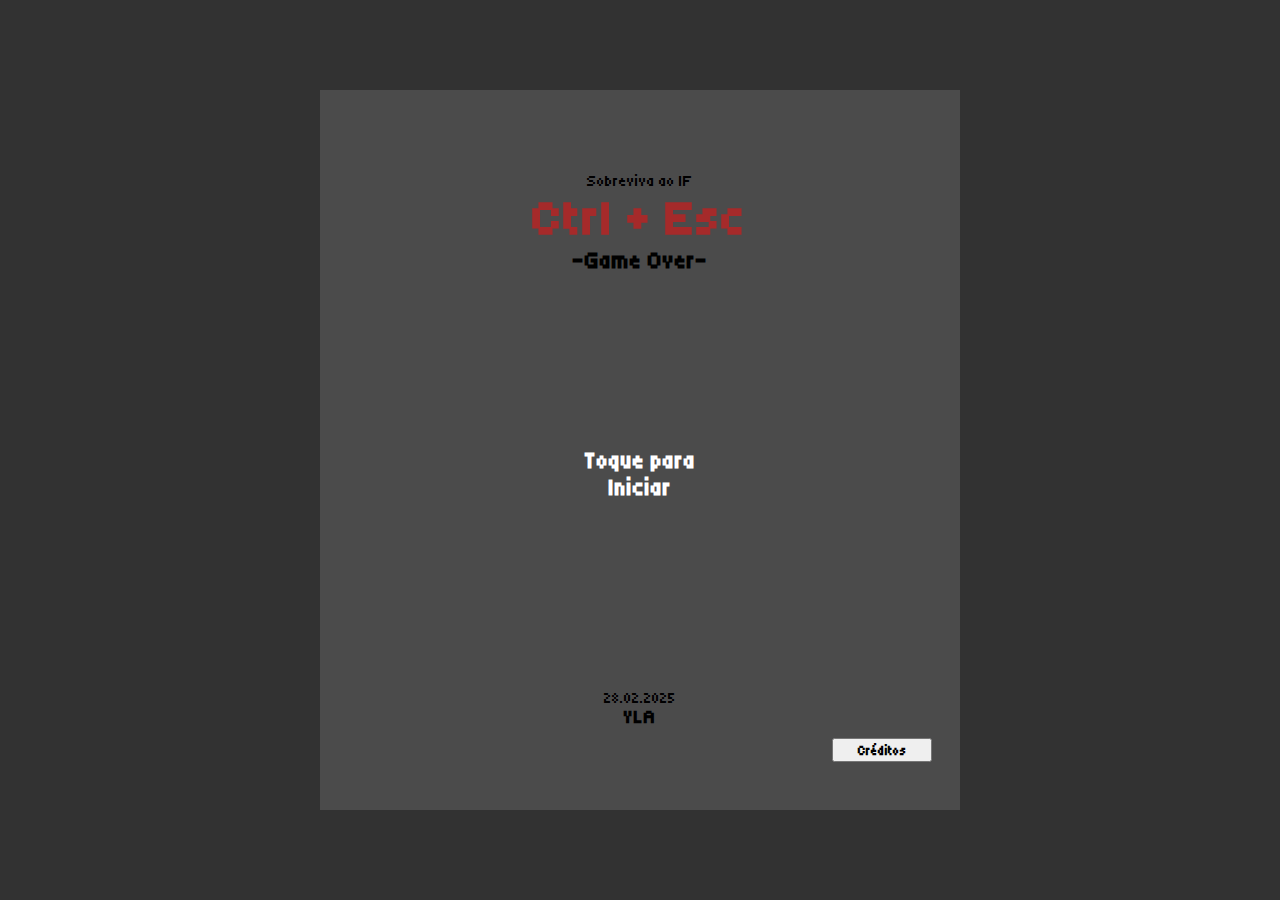
<file: index.html>
<!DOCTYPE html>
<html lang="pt-br">
  <head>
    <meta charset="UTF-8" />
    <meta name="viewport" content="width=device-width, initial-scale=1.0" />
    <title>Ctrl+Esc: Game Over</title>
    <meta
      name="author"
      content="Yago Jordas, Luana de Almeida e Apollo Borges"
    />
    <meta name="description" content="" />
    <meta name="keywords" content="" />
    <link rel="stylesheet" type="text/css" href="style.css" />
    <style>
      @import url("https://fonts.googleapis.com/css2?family=Tiny5&display=swap");
      * {
        font-family: "Tiny5", "Courier New", Courier;
      }
      body {
        background-color: rgb(50, 50, 50);
        width: 100%;
        height: 100vh;
        display: flex;
        align-items: center;
        justify-content: center;
      }
      main {
        width: 50%;
        height: 80%;
        text-align: center;
        background-color: rgb(75, 75, 75);
        display: grid;
        align-content: space-around;
        justify-content: center;
        position: relative;
      }
      h1 {
        color: brown;
        font-size: 50px;
      }
      .btn {
        display: block;
        margin-bottom: 15px;
        width: 150px;
        padding: 10px;
        justify-self: center;
        font-weight: bold;
      }
      .btn:hover {
        scale: 1.06;
      }
      #btnJogar {
        font-size: 150%;
        color: white;
        background: none;
        border: none;
      }
      .btnAdjacente {
        font-size: 125%;
      }
      aside {
        position: absolute;
        top: 90%;
        left: 80%;
      }
      #btnCreditos {
        padding: 2.5px;
        width: 100px;
      }
    </style>
  </head>

  <body>
    <main>
      <header>
        <p>Sobreviva ao IF</p>
        <h1>Ctrl + Esc</h1>
        <h2>-Game Over-</h2>
      </header>
      <div>
        <button
          id="btnJogar"
          class="btn"
          onclick="window.location = 'fase-01_luana/index.html';"
        >
          Toque para Iniciar
        </button>
      </div>
      <footer>
        <p>28.02.2025</p>
        <h3>YLA</h3>
      </footer>
      <aside>
        <button
          id="btnCreditos"
          class="btn"
          onclick="window.location = 'creditos.html';"
        >
          Créditos
        </button>
      </aside>
    </main>
  </body>
</html>
</file>
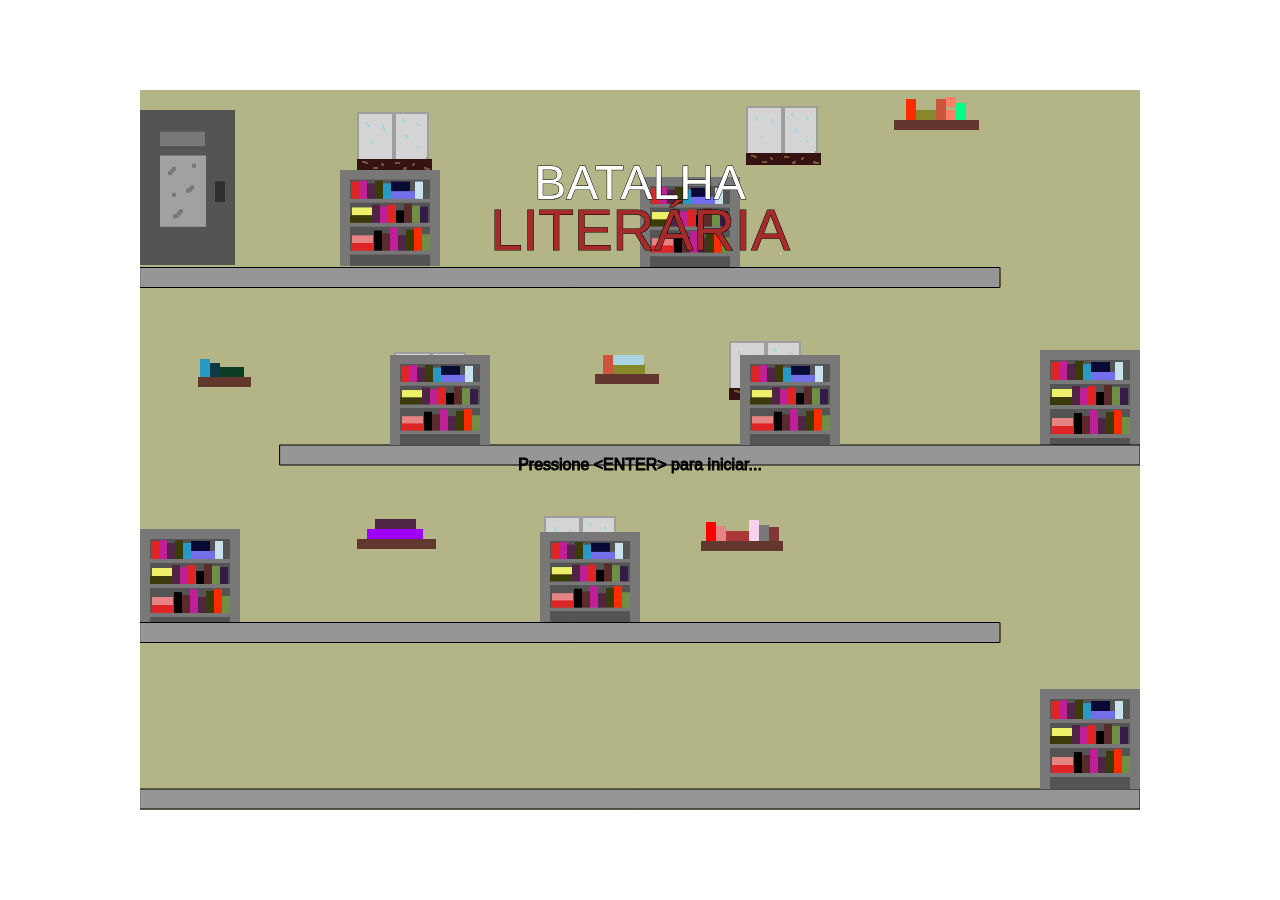
<file: fase-01_luana/index.html>
<!DOCTYPE html>
<html lang="pt-br">
  <head>
    <meta charset="utf-8" />
    <meta name="viewport" content="width=device-width, initial-scale=1.0" />

    <title>Level 01 | Batalha Literária</title>

    <link rel="stylesheet" type="text/css" href="../style.css" />
    <link rel="stylesheet" type="text/css" href="style.css" />

    <script src="../libraries/p5.min.js"></script>
    <script src="../libraries/p5.sound.min.js"></script>
  </head>

  <body>
    <script src="sketch.js"></script>
    <script src="src/Personagem.js"></script>
    <script src="src/Inimigo.js"></script>
    <script src="src/Projetil.js"></script>
    <script src="src/Plataforma.js"></script>
  </body>
</html>
</file>
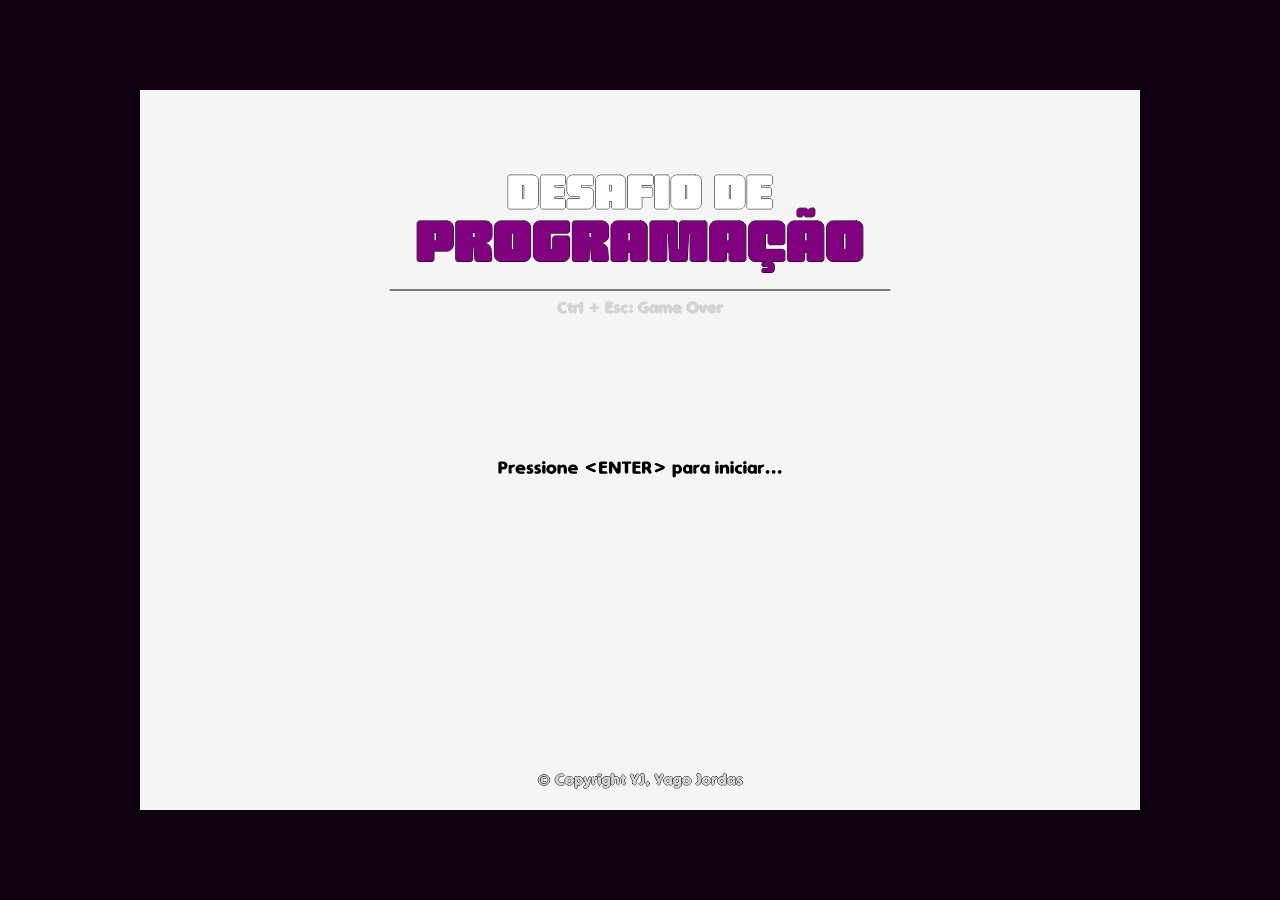
<file: fase-02_yago/index.html>
<!DOCTYPE html>
<html lang="pt-br">
  <head>
    <meta charset="utf-8" />
    <meta name="viewport" content="width=device-width, initial-scale=1.0" />

    <title>Level 02 | Desafio de Programação</title>

    <link rel="stylesheet" type="text/css" href="../style.css" />
    <link rel="stylesheet" type="text/css" href="style.css" />

    <script src="../libraries/p5.min.js"></script>
    <script src="../libraries/p5.sound.min.js"></script>
  </head>

  <body>
    <script src="sketch.js"></script>
    <!-- Jogador -->
    <script src="src/Jogador.js"></script>
    <!-- Inimigos -->
    <script src="src/Inimigos/Inimigo.js"></script>
    <script src="src/Inimigos/Atirador.js"></script>
    <script src="src/Inimigos/Perseguidor.js"></script>
    <script src="src/Inimigos/Boss.js"></script>
    <!-- Armas -->
    <script src="src/Armas/Arma.js"></script>
    <!-- Projetil -->
    <script src="src/Projetil.js"></script>
  </body>
</html>
</file>
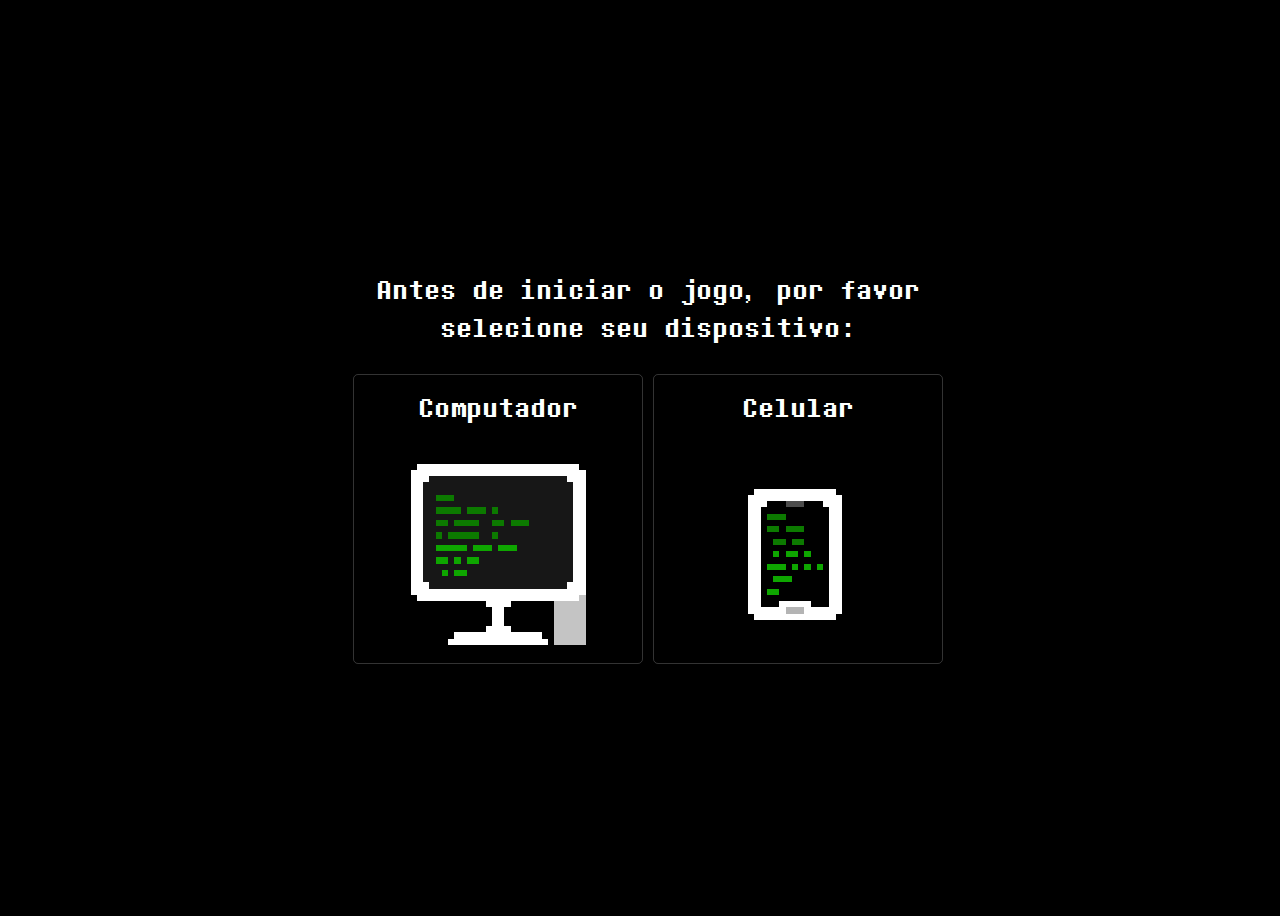
<file: fase-03_apollo/index.html>
<!DOCTYPE html>
<html lang="pt-BR">
<head>
    <meta charset="UTF-8">
    <meta name="viewport" content="width=device-width, initial-scale=1.0">
    <title>Abertura Revolta Quimica</title>
    <style>
        @font-face {
            font-family: "undertale";
            src: url('./Fonte/determination-mono-web-font/DeterminationMonoWebRegular-Z5oq.ttf');
        }
        * {
            font-family: undertale;
            color: white;
            box-sizing: border-box;
            user-select: none;
        }
        body {
            background-color: black;
            height: 100vh;
            width: 100vw;

            display: flex;
            align-items: center;
            justify-content: center;

            overflow: hidden;
            flex-direction: column;
            cursor: url('./Sprites/cursor.png') 0 0, auto;

            image-rendering: pixelated;
        }
        main {
            /*border: 2px solid rgba(255, 255, 255, 0.2);*/
            
            width: 600px;
            height: 300px;

            display: flex;
           
        }
        .texto {
            margin: 0px;
            font-size: 2rem;
            text-align: center;
            margin: 5px;
        }
        .secao {
            width: 300px;
            margin: 5px;
            border: 1px solid rgba(255, 255, 255, 0.2);
            border-radius: 5px;
            cursor: url('./Sprites/cursor2.png') 0 0, auto;
            display: flex;
            justify-content: center;
            align-items: center;
            flex-wrap: wrap;
            transition: 0.5s;
        }
        .secao:hover {
            border: 1px solid rgba(255, 255, 255, 0.8);
            transition: 0.5s;
        }
        #logotipo {
            opacity: 0.3;
        }

        .textos {
            margin: 20px;
        }
    </style>
</head>
<body>
    <div class="textos">
        <p class="texto"> Antes de iniciar o jogo, por favor </p>
        <p class="texto">selecione seu dispositivo: </p>
    </div>
    
    <main>
        
        <section class="Computador secao" onclick="irJogo1()">
            <p class="texto">Computador</p>
            <img src="./Sprites/pc.png" alt="computador" width="200px" height="200px">
        </section>
        <section class="Celular secao" onclick="irJogo2()">
            <p class="texto">Celular</p>
            <img src="./Sprites/celular.png" alt="computador" width="200px" height="200px">
        </section>
    </main>
    <!--<p class="texto" id="logotipo">@ImPollic </p>-->
</body>
<script>
    function irJogo1 () {
        localStorage.setItem('dispositivo', 'computador');
        window.location.assign('./jogo.html');
    }
    function irJogo2 () {
        localStorage.setItem('dispositivo', 'celular');
        window.location.assign('./jogo.html');
    }
</script>
</html>
</file>
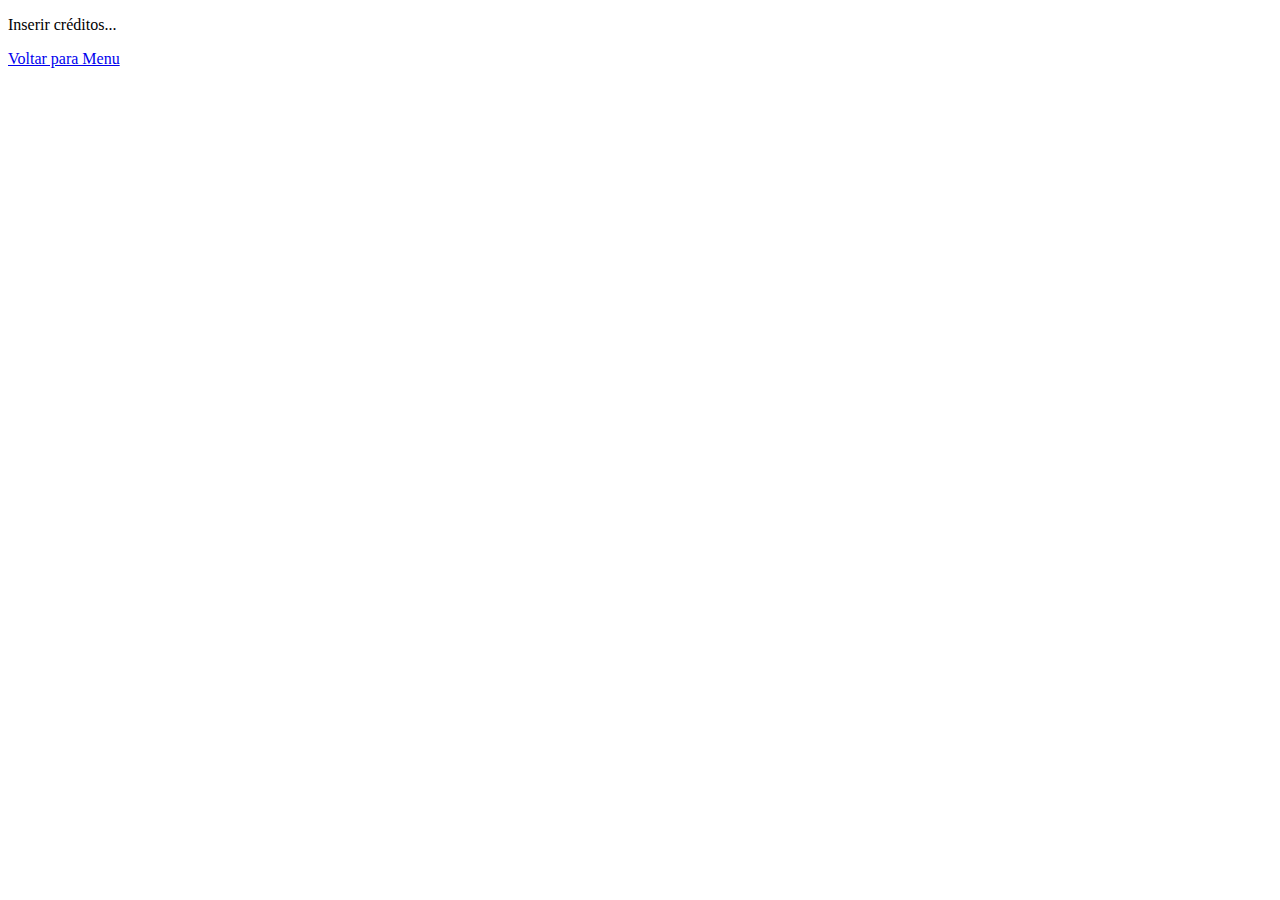
<file: creditos.html>
<!DOCTYPE html>
<html lang="pt-br">
  <head>
    <meta charset="UTF-8" />
    <meta name="viewport" content="width=device-width, initial-scale=1.0" />
    <title>Ctrl+Esc: Game Over | Créditos</title>
  </head>
  <body>
    <p>Inserir créditos...</p>
    <a href="index.html">Voltar para Menu</a>
  </body>
</html>
</file>
<file: style.css>
* {
  margin: 0;
  padding: 0;
  box-sizing: border-box;
}

canvas {
  display: block;
}
</file>
<file: fase-01_luana/style.css>
body {
  display: grid;
  align-items: center;
  justify-content: center;
  height: 100vh;
}
</file>
<file: fase-02_yago/style.css>
body {
  display: grid;
  align-items: center;
  justify-content: center;
  height: 100vh;
  background-color: rgb(15, 0, 15);
}
</file>
